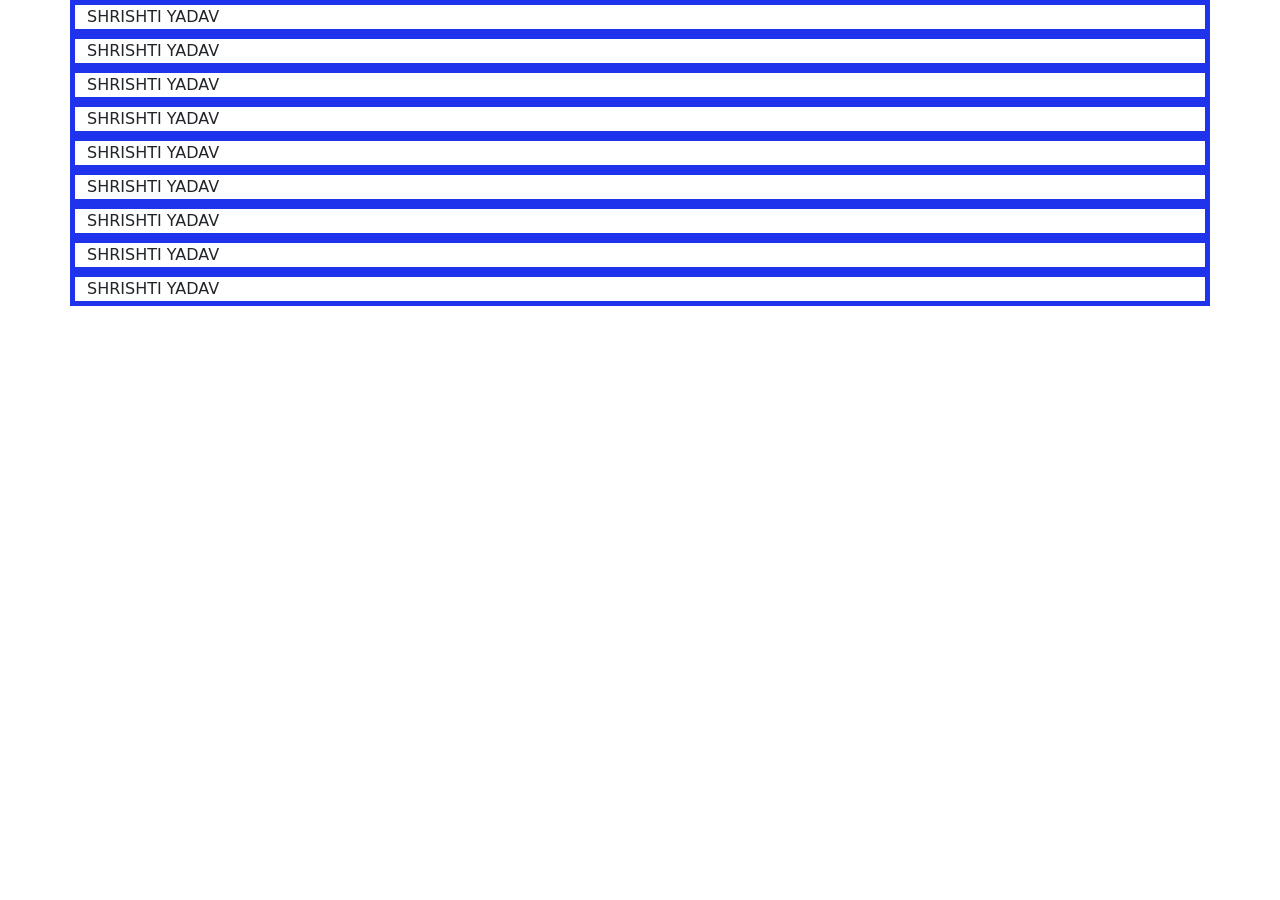
<file: 1st.html>
<!doctype html>
<html lang="en">
  <head>
    <meta charset="utf-8">
    <meta name="viewport" content="width=device-width, initial-scale=1">
    <title>Bootstrap demo</title>
    <link href="https://cdn.jsdelivr.net/npm/bootstrap@5.3.5/dist/css/bootstrap.min.css" rel="stylesheet" integrity="sha384-SgOJa3DmI69IUzQ2PVdRZhwQ+dy64/BUtbMJw1MZ8t5HZApcHrRKUc4W0kG879m7" crossorigin="anonymous">
    <link rel="stylesheet" href="sky.css">
  </head>
  <body>
     <div class="container"> SHRISHTI YADAV </div>
     <div class="container"> SHRISHTI YADAV </div>
     <div class="container"> SHRISHTI YADAV </div>
     <div class="container"> SHRISHTI YADAV </div>
     <div class="container"> SHRISHTI YADAV </div>
     <div class="container"> SHRISHTI YADAV </div>
     <div class="container"> SHRISHTI YADAV </div>
     <div class="container"> SHRISHTI YADAV </div>
     <div class="container"> SHRISHTI YADAV </div>
    
     
  </body>
</html>
</file>
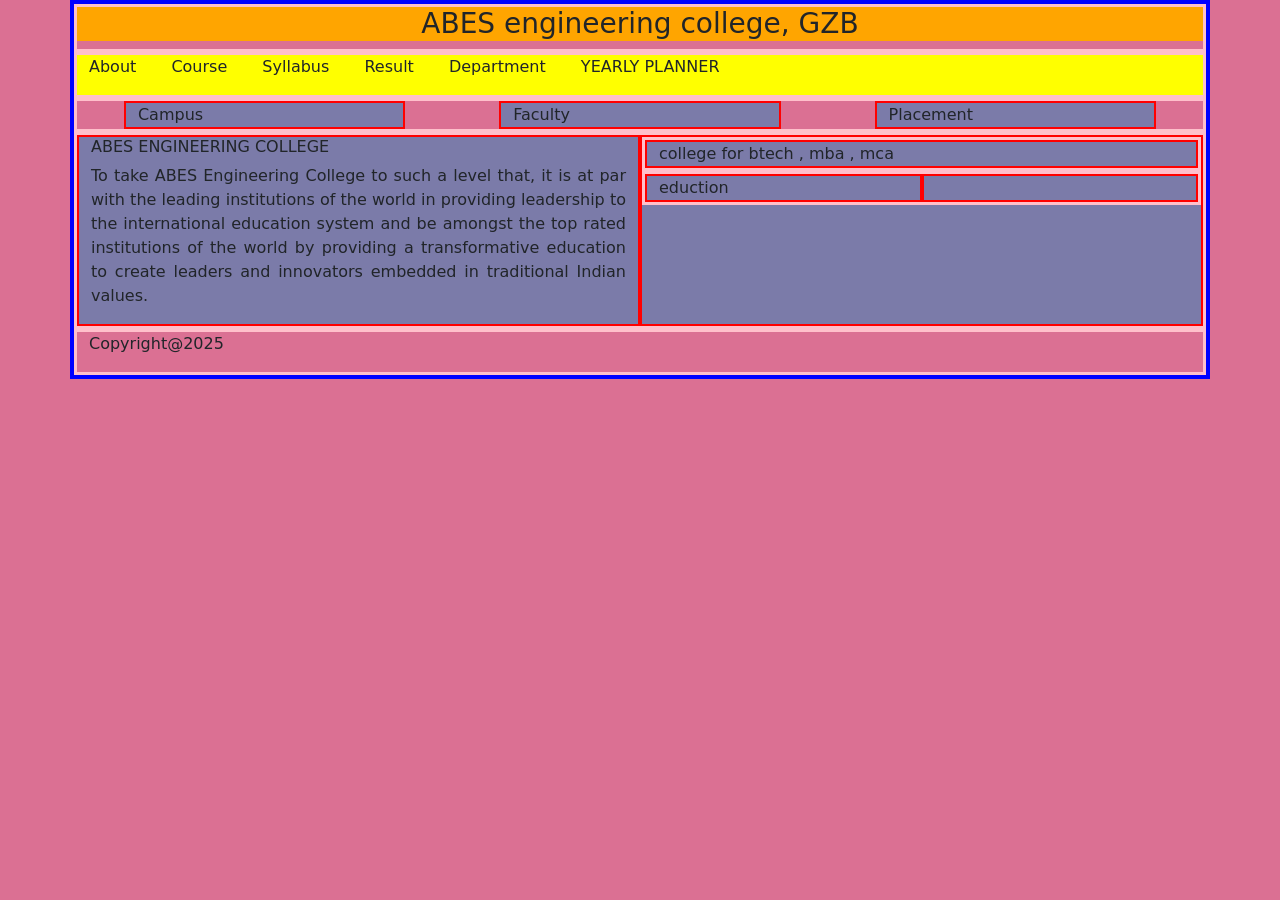
<file: bootstrap.html>
<!DOCTYPE html>
<html lang="en">
<head>
    <meta charset="UTF-8">
    <meta name="viewport" content="width=device-width, initial-scale=1.0">
    <link rel="stylesheet" href="styles.css">
    <link href="https://cdn.jsdelivr.net/npm/bootstrap@5.3.5/dist/css/bootstrap.min.css" rel="stylesheet" integrity="sha384-SgOJa3DmI69IUzQ2PVdRZhwQ+dy64/BUtbMJw1MZ8t5HZApcHrRKUc4W0kG879m7" crossorigin="anonymous">    
    <title>Bootstrap Final</title>
</head>
<body style="background-color: palevioletred; " >
    <div class="container">
        <div class="row "><h3 style="background-color: orange;">ABES engineering college, GZB</h3></div>
        <div class="row nv">
            <ol><li>About</li>
                <li>Course</li>
                <li>Syllabus</li>
                <li>Result</li>
                <li>Department</li>
                <li>YEARLY PLANNER</li>
            </ol>
        </div>
        <div class="row justify-content-around">
            <div class="col-md-3 ">Campus</div>
            <div class="col-md-3">Faculty</div>
            <div class="col-md-3">Placement</div>
        </div>
        <div class="row">
            <div class="col-md-6">
                <h6 >ABES ENGINEERING COLLEGE</h6>
                <p>To take ABES Engineering College to such a level that, it is at par with the leading institutions of the world in providing leadership to the international education system and be amongst the top rated institutions of the world by providing a transformative education to create leaders and innovators embedded in traditional Indian values.
                </p>
            </div>
            <div class="col-md-6">
                <div class="row"><div class="col-md-12">college for btech , mba , mca </div>
                </div>
                <div class="row">
                    <div class="col-6">eduction</div>
                    <div class="col-6"></div>
                </div>
            </div>
        </div>
        <div class="row">
            <p>Copyright@2025</p>
        </div>
    </div>
</body>
</html>
</file>
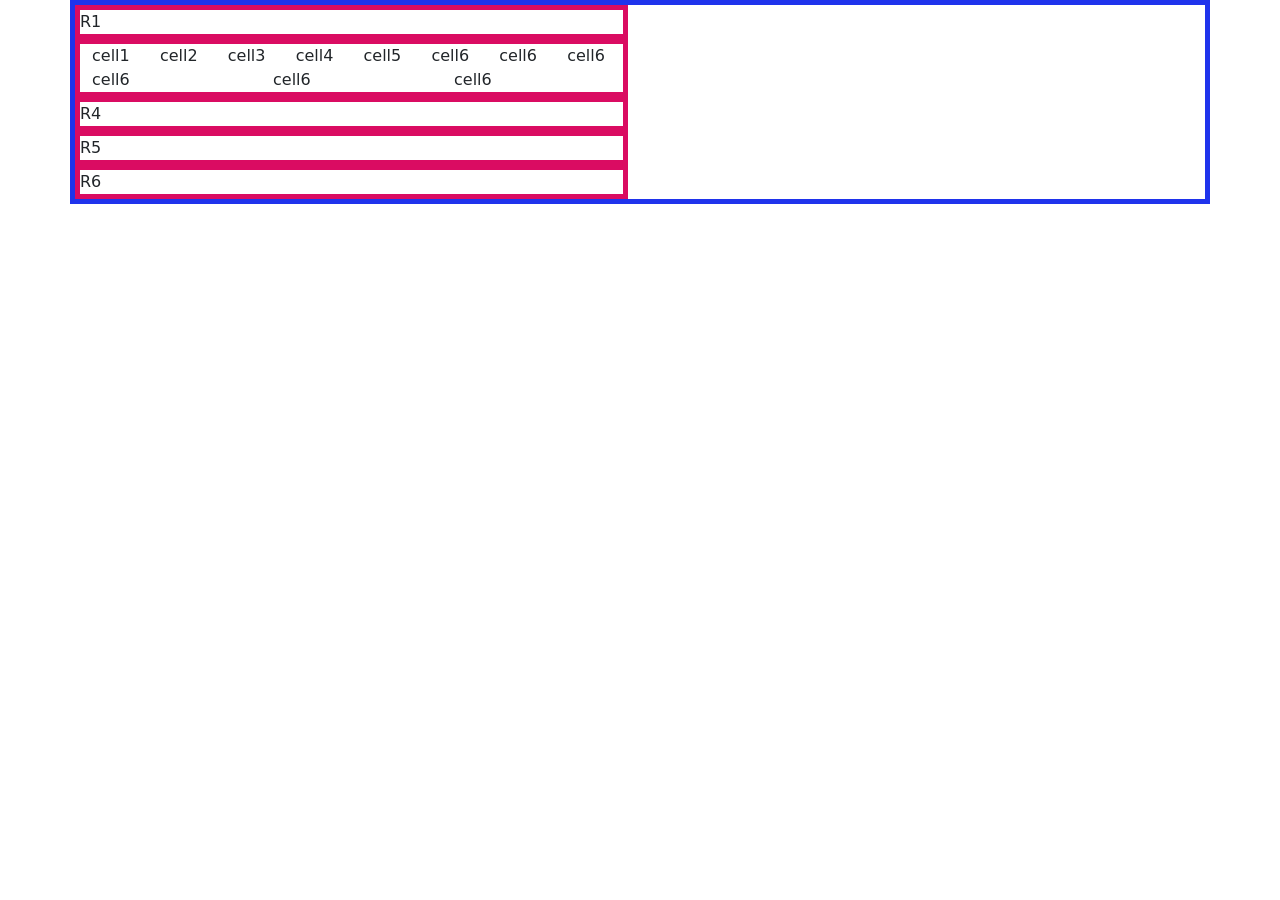
<file: col.html>
<!doctype html>
<html lang="en">
  <head>
    <meta charset="utf-8">
    <meta name="viewport" content="width=device-width, initial-scale=1">
    <title>Bootstrap demo</title>
    <link href="https://cdn.jsdelivr.net/npm/bootstrap@5.3.5/dist/css/bootstrap.min.css" rel="stylesheet" integrity="sha384-SgOJa3DmI69IUzQ2PVdRZhwQ+dy64/BUtbMJw1MZ8t5HZApcHrRKUc4W0kG879m7" crossorigin="anonymous">
    <link rel="stylesheet" href="sky.css">
  </head>
  <body>
     <div class="container row-cols-2"> 
        <div class="row">R1</div> 
        <div class="row"> 
               <div class="col">cell1</div> 
               <div class="col">cell2</div> 
               <div class="col">cell3</div> 
               <div class="col">cell4</div> 
               <div class="col">cell5</div> 
               <div class="col">cell6</div> 
               <div class="col">cell6</div> 
               <div class="col">cell6</div> 
               <div class="col">cell6</div> 
               <div class="col">cell6</div> 
               <div class="col">cell6</div> 
                
               
        </div>
        
    
        <div class="row">R4</div> 
        <div class="row">R5</div> 
        <div class="row">R6</div> 


     </div>
     
  </body>
</html>
</file>
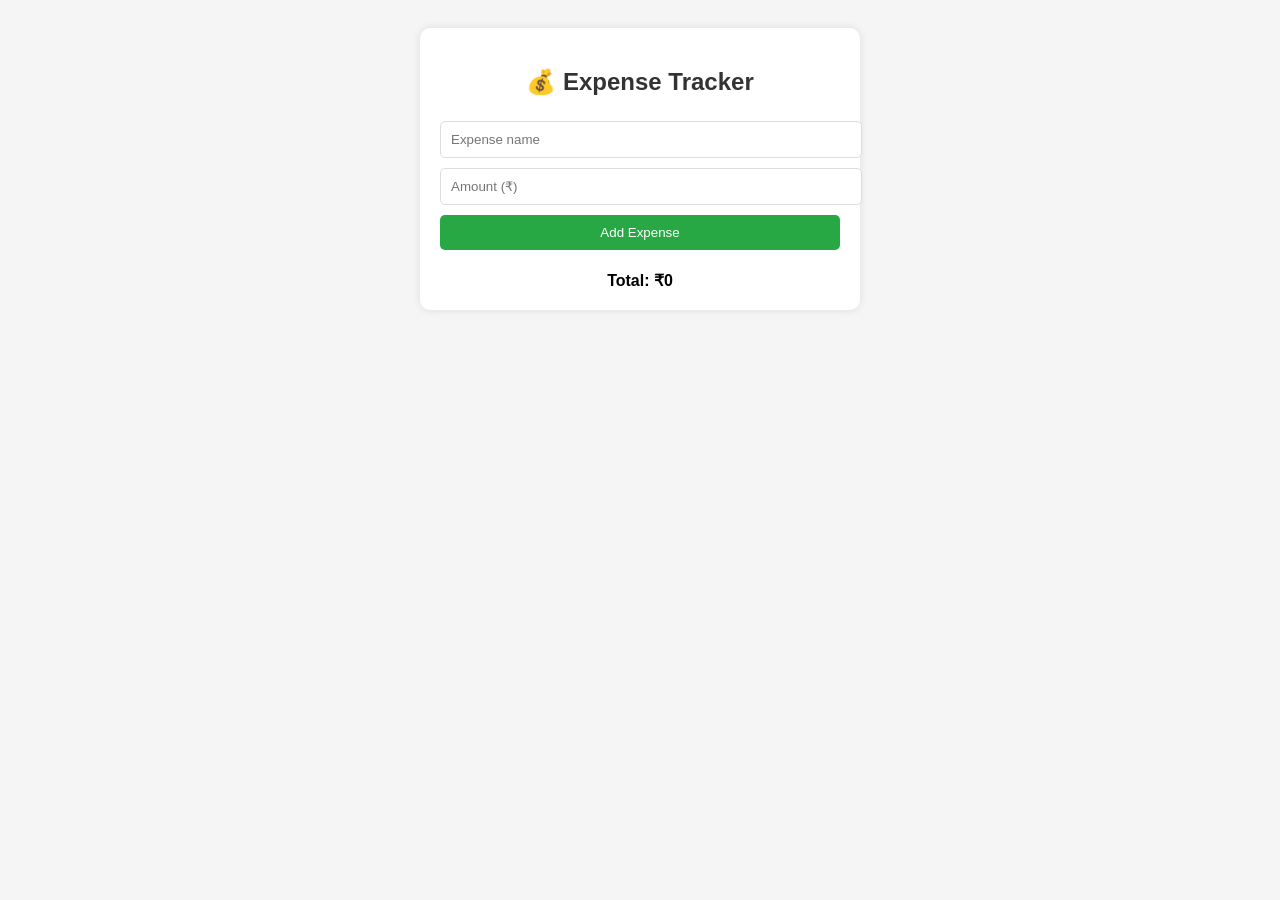
<file: expenseTracker.html>
<!DOCTYPE html>
<html lang="en">
<head>
  <meta charset="UTF-8">
  <meta name="viewport" content="width=device-width, initial-scale=1.0">
  <title>Expense Tracker</title>
  <style>
    body {
      font-family: Arial, sans-serif;
      background: #f5f5f5;
      padding: 20px;
    }
    .container {
      max-width: 400px;
      margin: auto;
      background: #fff;
      padding: 20px;
      border-radius: 10px;
      box-shadow: 0px 0px 8px rgba(0,0,0,0.1);
    }
    h2 {
      text-align: center;
      color: #333;
    }
    input, button {
      width: 100%;
      padding: 10px;
      margin: 5px 0;
      border-radius: 5px;
      border: 1px solid #ddd;
    }
    button {
      background: #28a745;
      color: #fff;
      border: none;
      cursor: pointer;
    }
    button:hover {
      background: #218838;
    }
    ul {
      list-style: none;
      padding: 0;
    }
    li {
      background: #eee;
      margin: 5px 0;
      padding: 10px;
      border-radius: 5px;
    }
    .total {
      font-weight: bold;
      text-align: center;
      margin-top: 10px;
    }
  </style>
</head>
<body>
  <div class="container">
    <h2>💰 Expense Tracker</h2>
    <form id="expense-form">
      <input type="text" id="expense-name" placeholder="Expense name" required>
      <input type="number" id="expense-amount" placeholder="Amount (₹)" required>
      <button type="submit">Add Expense</button>
    </form>

    <ul id="expense-list"></ul>

    <div class="total">
      Total: ₹<span id="total">0</span>
    </div>
  </div>

  <script>
    const form = document.getElementById('expense-form');
    const nameInput = document.getElementById('expense-name');
    const amountInput = document.getElementById('expense-amount');
    const expenseList = document.getElementById('expense-list');
    const totalEl = document.getElementById('total');

    let total = 0;

    form.addEventListener('submit', function(e) {
      e.preventDefault();

      const name = nameInput.value;
      const amount = parseFloat(amountInput.value);

      if (!name || isNaN(amount) || amount <= 0) {
        alert("Please enter valid details!");
        return;
      }

      // Add to list
      const li = document.createElement('li');
      li.textContent = ${name}: ₹${amount};
      expenseList.appendChild(li);

      // Update total
      total += amount;
      totalEl.textContent = total;

      // Clear inputs
      nameInput.value = "";
      amountInput.value = "";
    });
  </script>
</body>
</html>
</file>
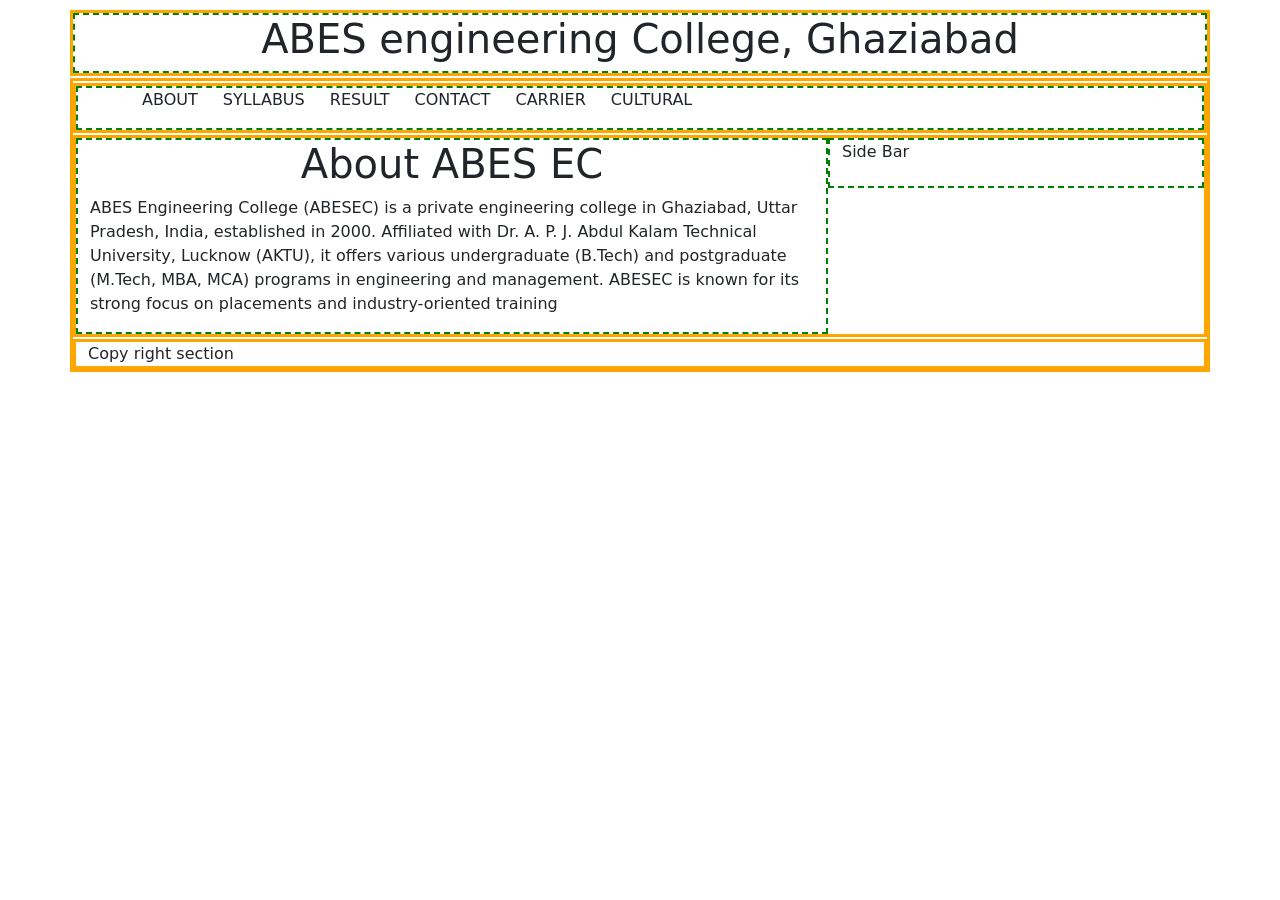
<file: program1.html>
<!DOCTYPE html>
<html lang="en">
<head>
    <meta charset="UTF-8">
    <meta name="viewport" content="width=device-width, initial-scale=1.0">
     
    <link href="https://cdn.jsdelivr.net/npm/bootstrap@5.3.5/dist/css/bootstrap.min.css" rel="stylesheet" integrity="sha384-SgOJa3DmI69IUzQ2PVdRZhwQ+dy64/BUtbMJw1MZ8t5HZApcHrRKUc4W0kG879m7" crossorigin="anonymous">

    <title> TASK 1 OF BOOTSTRAP </title>

    <link rel="stylesheet" href="p1.css">
</head>
<body>
    <div class="container">
        <div class="row" id="header">
            
            <div class="col-12 clr" ><h1>ABES engineering College, Ghaziabad</h1></div>

        </div>
        <div class="row">
            <div

        </div>
        <div class="row">
            <div class="col-12">
                <ul>
                    <li>ABOUT</li>
                    <li>SYLLABUS</li>
                    <li>RESULT</li>
                    <li>CONTACT</li>
                    <li>CARRIER</li>
                    <li>CULTURAL</li>
                </ul>
            </div>
            <!-- <div class="col-2">zf</div>
            <div class="col-2">zf</div>
            <div class="col-2">zf</div>
            <div class="col-2">zf</div>
            <div class="col-2">zf</div>
            <div class="col-2">zf</div> -->
        </div>
        <div class="row">
            <div class="col-8">
                <h1>About ABES EC</h1>
                <p>
                    ABES Engineering College (ABESEC) is a private engineering college in Ghaziabad, Uttar Pradesh, India, established in 2000. Affiliated with Dr. A. P. J. Abdul Kalam Technical University, Lucknow (AKTU), it offers various undergraduate (B.Tech) and postgraduate (M.Tech, MBA, MCA) programs in engineering and management. ABESEC is known for its strong focus on placements and industry-oriented training
                </p>
            </div>
            <div class="col-4 t">Side Bar</div>
        </div>
        <div class="row">
            <div class="cols"> Copy right section</div>
        </div>
    </div>
</body>
</html>
</file>
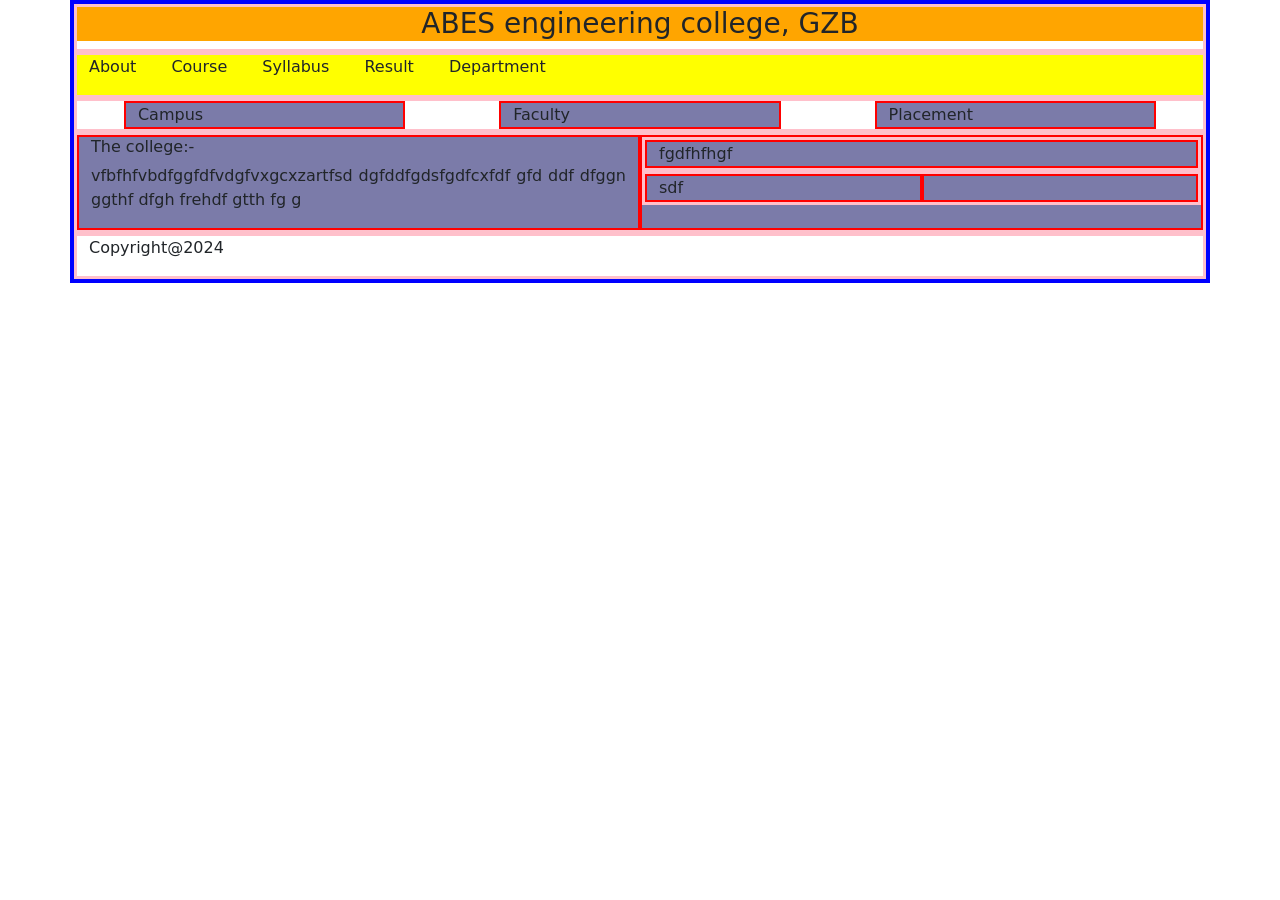
<file: ques1.html>
<!DOCTYPE html>
<html lang="en">
<head>
    <meta charset="UTF-8">
    <meta name="viewport" content="width=device-width, initial-scale=1.0">
    <link rel="stylesheet" href="style.css">
    <link href="https://cdn.jsdelivr.net/npm/bootstrap@5.3.5/dist/css/bootstrap.min.css" rel="stylesheet" integrity="sha384-SgOJa3DmI69IUzQ2PVdRZhwQ+dy64/BUtbMJw1MZ8t5HZApcHrRKUc4W0kG879m7" crossorigin="anonymous">    
    <title>Bootstrap Final</title>
</head>
<body >
    <div class="container">
        <div class="row "><h3 style="background-color: orange;">ABES engineering college, GZB</h3></div>
        <div class="row nv">
            <ol><li>About</li>
                <li>Course</li>
                <li>Syllabus</li>
                <li>Result</li>
                <li>Department</li>
            </ol>
        </div>
        <div class="row justify-content-around">
            <div class="col-md-3 ">Campus</div>
            <div class="col-md-3">Faculty</div>
            <div class="col-md-3">Placement</div>
        </div>
        <div class="row">
            <div class="col-md-6">
                <h6 >The college:-</h6>
                <p>vfbfhfvbdfggfdfvdgfvxgcxzartfsd
                    dgfddfgdsfgdfcxfdf
                    gfd
                    ddf
                    dfggn
                    ggthf
                    dfgh frehdf  gtth fg g
                </p>
            </div>
            <div class="col-md-6">
                <div class="row"><div class="col-md-12">fgdfhfhgf</div>
                </div>
                <div class="row">
                    <div class="col-6">sdf</div>
                    <div class="col-6"></div>
                </div>
            </div>
        </div>
        <div class="row">
            <p>Copyright@2024</p>
        </div>
    </div>
</body>
</html>
</file>
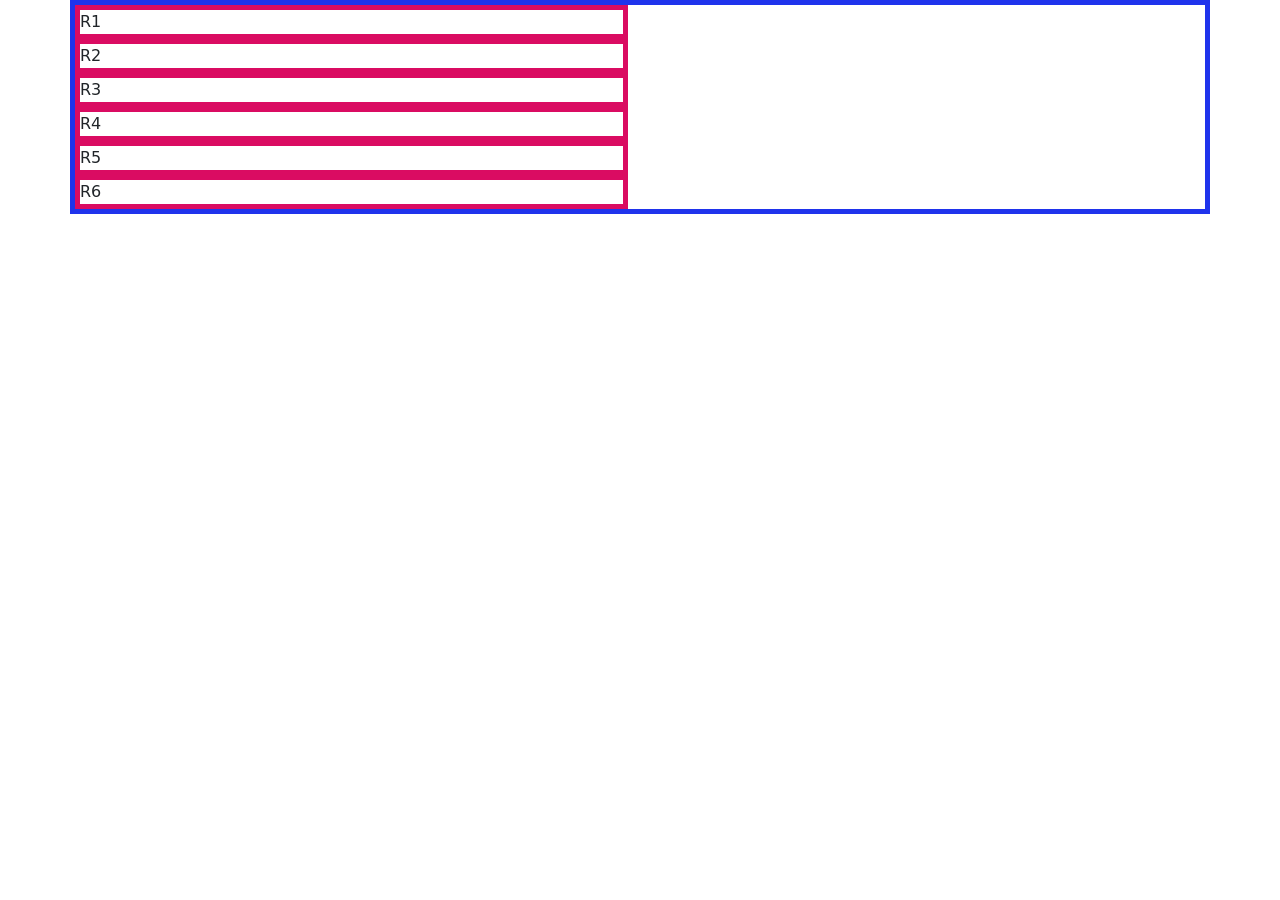
<file: row.html>
<!doctype html>
<html lang="en">
  <head>
    <meta charset="utf-8">
    <meta name="viewport" content="width=device-width, initial-scale=1">
    <title>Bootstrap demo</title>
    <link href="https://cdn.jsdelivr.net/npm/bootstrap@5.3.5/dist/css/bootstrap.min.css" rel="stylesheet" integrity="sha384-SgOJa3DmI69IUzQ2PVdRZhwQ+dy64/BUtbMJw1MZ8t5HZApcHrRKUc4W0kG879m7" crossorigin="anonymous">
    <link rel="stylesheet" href="sky.css">
  </head>
  <body>
     <div class="container row-cols-2"> 
        <div class="row">R1</div> 
        <div class="row">R2</div>
        
        <div class="w-100"></div>

        <div class="row">R3</div> 
        <div class="row">R4</div> 
        <div class="w-100"></div>
        <div class="row">R5</div> 
        <div class="row">R6</div> 


     </div>
     
  </body>
</html>
</file>
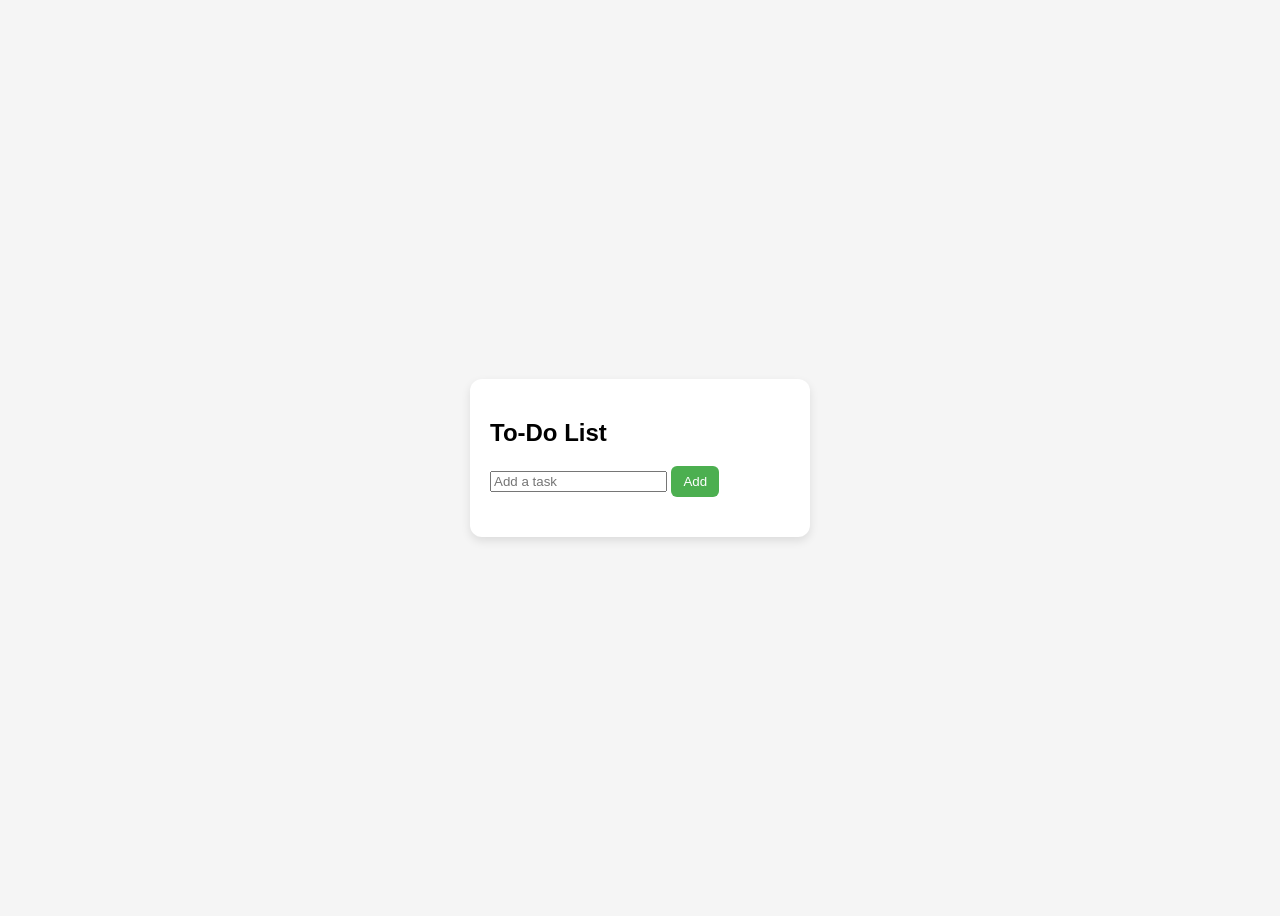
<file: todo.html>
<!DOCTYPE html>
<html lang="en">
<head>
  <meta charset="UTF-8">
  <meta name="viewport" content="width=device-width, initial-scale=1.0">
  <title>To-Do List</title>
  <style>
    body {
      font-family: Arial, sans-serif;
      display: flex;
      justify-content: center;
      align-items: center;
      min-height: 100vh;
      background: #f5f5f5;
    }

    .todo-container {
      background: #fff;
      padding: 20px;
      border-radius: 12px;
      box-shadow: 0 4px 10px rgba(0,0,0,0.1);
      width: 300px;
    }

    }

    input {
      width: 70%;
      padding: 8px;
      border: 1px solid #ccc;
      border-radius: 6px;
    }

    button {
      padding: 8px 12px;
      border: none;
      background: #4caf50;
      color: white;
      border-radius: 6px;
      cursor: pointer;
    }

    button:hover {
      background: #45a049;
    }

    ul {
      list-style: none;
      padding: 0;
      margin-top: 20px;
    }

    li {
      display: flex;
      justify-content: space-between;
      padding: 8px;
      margin-bottom: 6px;
      background: #f1f1f1;
      border-radius: 6px;
    }

    .completed {
      text-decoration: line-through;
      color: gray;
    }
  </style>
</head>
<body>
  <div class="todo-container">
    <h2>To-Do List</h2>
    <input type="text" id="taskInput" placeholder="Add a task">
    <button onclick="addTask()">Add</button>
    <ul id="taskList"></ul>
  </div>

  <script>
    function addTask() {
      let input = document.getElementById("taskInput");
      let taskText = input.value.trim();

      if (taskText === "") return;

      let li = document.createElement("li");
      li.innerHTML = `
        <span onclick="toggleTask(this)">${taskText}</span>
        <button onclick="deleteTask(this)">X</button>
      `;
      document.getElementById("taskList").appendChild(li);
      input.value = "";
    }

    function toggleTask(task) {
      task.classList.toggle("completed");
    }

    function deleteTask(btn) {
      btn.parentElement.remove();
    }
  </script>
</body>
</html>
</file>
<file: sky.css>
.container{
    border: 5px solid;
    border-color: rgb(31, 51, 236);
}
.container-fluid{
    border: 5px solid green;


}
.row{
    border: 5px solid rgb(218, 12, 98);

}
.col{
    border: 5px rgb(205, 205, 45);
}
</file>
<file: styles.css>
.container{
    border: 4px solid blue;
    border-collapse:collapse;
}
.row{
    border: 3px solid pink;
}
.col-md-12,.col-md-3,.col-md-6,.col-6{
    border: 2px solid red;
    background-color: rgb(123, 123, 169);
}
.nv{
    background-color: yellow;
}
li{
    display: inline;
    text-align: left;
    margin-right: 30px;
}
p{
    text-align: justify;
}
h3{
    text-align: center;
}
</file>
<file: p1.css>
.container{
    /* border: 2px solid red; */
    margin-top: 10px;
}

.row{
    border: 3px solid orange;
    margin-top: 2px;
 }

.col-11{
    border: 2px solid yellow;
    background-color: rgba(180, 107, 5, 0.814);

}
.col-1,.col-2,.col-3,.col-4,.col-5,.col-6,.col-7,.col-8,.col-9,.col-10,.col-11,.col-12{
    border: 2px dashed green;
    
}
.t{
    height: 50px;
}
h1{
    text-align: center;
}
.img{
    height: 40px;
    margin-left: auto;
    margin-right: auto;
    display: block;
    width: 50%;
}
ul{
    list-style: none;
}
li{
    display: inline;
    list-style-type: none;
    padding-left: 20px;
}
</file>
<file: style.css>
.container{
    border: 4px solid blue;
    border-collapse:collapse;
}
.row{
    border: 3px solid pink;
}
.col-md-12,.col-md-3,.col-md-6,.col-6{
    border: 2px solid red;
    background-color: rgb(123, 123, 169);
}
.nv{
    background-color: yellow;
}
li{
    display: inline;
    text-align: left;
    margin-right: 30px;
}
p{
    text-align: justify;
}
h3{
    text-align: center;
}
</file>
